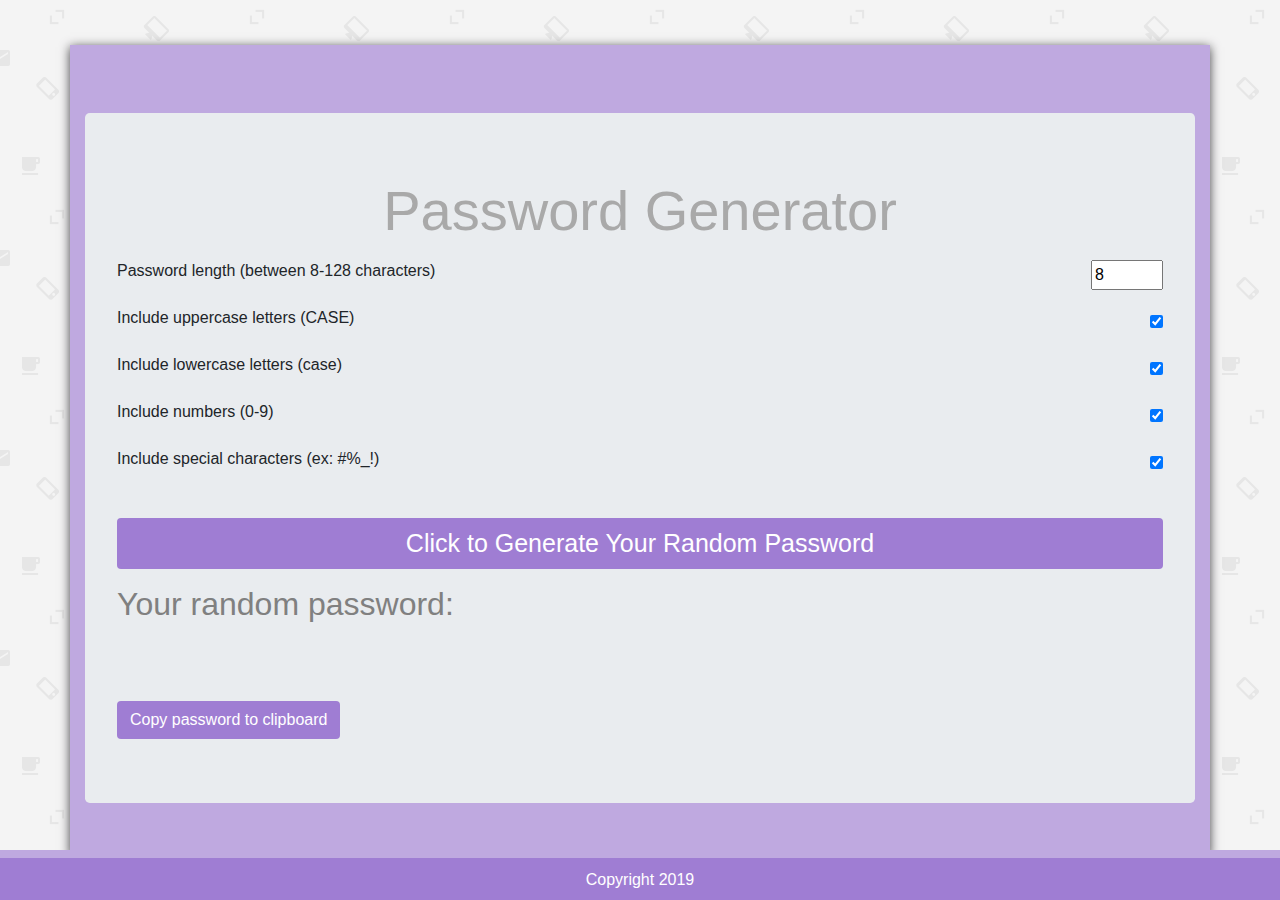
<file: index.html>
<!DOCTYPE html>
<html lang="en">

<head>
    <meta charset="UTF-8">
    <meta name="viewport" content="width=device-width, initial-scale=1.0">
    <meta http-equiv="X-UA-Compatible" content="ie=edge">
    <title>Password Generator</title>

    <!-- <RESET link rel= "stylesheet" href="assets/css/2reset.css" -->
    <link rel="stylesheet" href="assets/reset.css">


    <!-- <link rel= "stylesheet" href="assets/css/style.css" -->
    <link rel="stylesheet" href="assets/style.css">


</head>

<body>



    <div class="container">
        <!-- CONTAINER DIV -->

        <br>
        <br>

        <div class="jumbotron">
            <h1 class="display-4">Password Generator</h1>

            <div class="settings">

                <div class="setting">
                    <label> Password length (between 8-128 characters) </label>
                    <input type="number" id="length" min='8' max='128' value='8' />
                </div> <!-- /// setting 1 length -->

                <div class="setting">
                    <label> Include uppercase letters (CASE) </label>
                    <input type="checkbox" id="uppercase" checked />
                </div> <!-- /// setting 2 uppercase -->

                <div class="setting">
                    <label> Include lowercase letters (case) </label>
                    <input type="checkbox" id="lowercase" checked />
                </div> <!-- /// setting 3 lowercase -->

                <div class="setting">
                    <label> Include numbers (0-9) </label>
                    <input type="checkbox" id="numbers" checked />
                </div> <!-- /// setting 4 numbers -->

                <div class="setting">
                    <label> Include special characters (ex: #%_!) </label>
                    <input type="checkbox" id="symbols" checked />
                </div> <!-- /// setting 5 symbols -->

            </div> <!-- //settingS div-->

            <br>
            <button class="btn btn-large" id="generate">
                Click to Generate Your Random Password
            </button>

            <p class="lead">
                <h2>Your random password:</h2>
            </p>

            <div class="resultContainer">
                <span id="result"></span>
                <br>
                <br>
                <button class="btn" id="clipboard"> Copy password to clipboard
                </button>
                <br>
            </div>

        </div> <!-- /// END JUMBOTRON-->

    </div>


    <link rel="stylesheet" href="https://stackpath.bootstrapcdn.com/bootstrap/4.4.1/css/bootstrap.min.css"
        integrity="sha384-Vkoo8x4CGsO3+Hhxv8T/Q5PaXtkKtu6ug5TOeNV6gBiFeWPGFN9MuhOf23Q9Ifjh" crossorigin="anonymous">
    <script src="https://stackpath.bootstrapcdn.com/bootstrap/4.4.1/js/bootstrap.min.js"
        integrity="sha384-wfSDF2E50Y2D1uUdj0O3uMBJnjuUD4Ih7YwaYd1iqfktj0Uod8GCExl3Og8ifwB6"
        crossorigin="anonymous"></script>
    <script src="https://code.jquery.com/jquery-3.4.1.slim.min.js"
        integrity="sha384-J6qa4849blE2+poT4WnyKhv5vZF5SrPo0iEjwBvKU7imGFAV0wwj1yYfoRSJoZ+n"
        crossorigin="anonymous"></script>
    <script src="https://cdn.jsdelivr.net/npm/popper.js@1.16.0/dist/umd/popper.min.js"
        integrity="sha384-Q6E9RHvbIyZFJoft+2mJbHaEWldlvI9IOYy5n3zV9zzTtmI3UksdQRVvoxMfooAo"
        crossorigin="anonymous"></script>

    <footer> Copyright 2019 </footer>
    <script src="script.js"> </script> <!-- Javascript link -->
</body>

</html>
</file>
<file: assets/style.css>
* {
  box-sizing: border-box;
}

h1 {
  text-align: center;
  font-size: 50px;
  color: darkgrey;
  margin: 10px 0 20px;
  font-weight: 2;
}

h2 {
  font-size: 14px;
  color: grey;
  margin: 10px 0 20px;
}


h4 {
  font-size: 14px;
  color: darkgray; 
}

body {
  background-image: url("../images/email-pattern.png");
  font-family: Arial, Helvetica, sans-serif;
  display: flex;
  flex-direction: column;
  align-items: center;
  justify-content: center;
  padding: 10px;
  min-height: 100vh;
}

.container {
  background-color: #bfa9e0;
  width: 400px;
  max-width: 100%;          
  padding: 20px;
  box-shadow: 0px 2px 10px rgb(64, 63, 66);
}

.result-container {
  background-color: grey;
  display: flex;
  justify-content: flex-start;
  align-items: center;
  position: relative;
  font-size: 16px;
  letter-spacing: 1px;
  height: 50px;
  width: 100%;
  color: darkviolet; 
}
 
.result-container #result {
  max-width: calc(100% - 40px);
  word-wrap: break-word;

}

.result-container .btn {
  font-size: 20px;
  position: absolute;
  top: 5px;
  right: 5px;
  height: 40px;
  width: 40px;
}

p {
 margin: 5px 0; 
}

/* Generate & Clipboard */ 
.btn {
  border: none;
  color: white;
  cursor: pointer;
  font-size: 16px;
  padding: 8px 12px;
  background-color: rgb(97, 53, 97)
}

/* Click to Generate Your Random Password*/
.btn-large {
  display: block;
  width: 100%;
}

/* character options */
.setting {
  display: flex;
  justify-content: space-between;
  align-items: center;
  margin: 15px 0;
}

textarea {
  height: 100px;
  width: 300px;
}

/*  */
footer {
  position: fixed;
  left: 0px;
  bottom: 0px;
  width: 100%;
  color: #ffffff;
  height: 50px;
  background-color:#9f7dd3;
  padding: 10px;
  border-top: 8px solid #bfa9e0;
  border-color: #bfa9e0;
  text-align: center;
}



#generate {
  background:#9f7dd3;
  color: white;
  font-size: 25px; 
}

#clipboard {
  background:#9f7dd3;
  color: white;
}

#result {
  color: darkviolet;
  word-wrap: break-word;
  background-color: lightgoldenrodyellow;
  font-size: 25px; 
}




/* Extra small devices (portrait phones, less than 576px) */
@media (max-width: 575.98px) { ... }

/* Small devices (landscape phones, 576px and up) */
@media (min-width: 576px) and (max-width: 767.98px) { ... }

/* Medium devices (tablets, 768px and up) */
@media (min-width: 768px) and (max-width: 991.98px) { ... }

/* Large devices (desktops, 992px and up) */
@media (min-width: 992px) and (max-width: 1199.98px) { ... }

/* Extra large devices (large desktops, 1200px and up) */
@media (min-width: 1200px) { ... }

@media screen and (max-width: 400px) {
  .result-container {
    font-size: 14px;
  }
}
</file>
